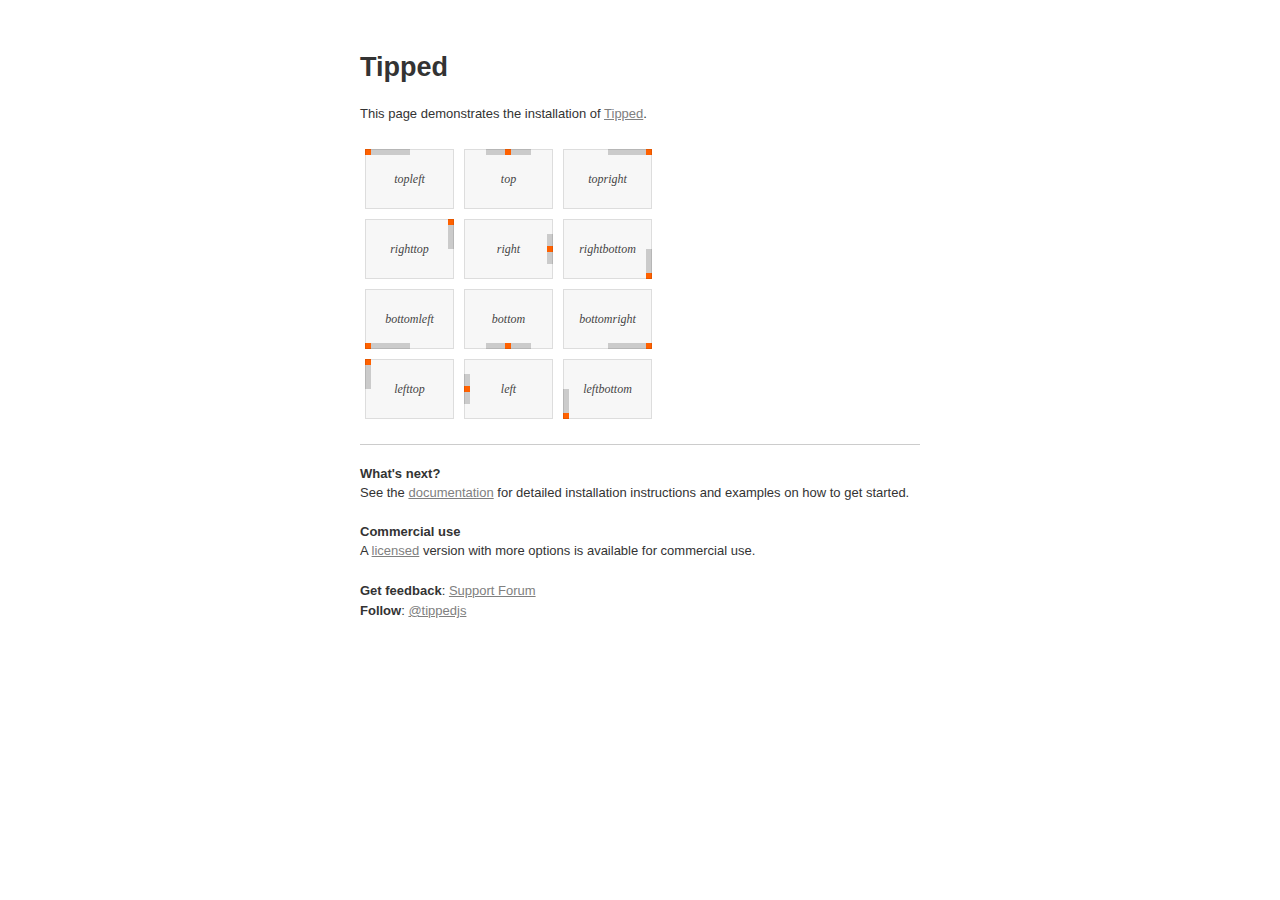
<file: Lib/tipped-4.5.7-light/example/index.html>
<!DOCTYPE html>
<html>
<head>
<title>Tipped</title>
<meta name="viewport" content="width=device-width, initial-scale=1"/>


<script type="text/javascript" src="http://code.jquery.com/jquery-3.1.1.min.js"></script>
<script type="text/javascript" src="../js/tipped/tipped.js"></script>
<link rel="stylesheet" type="text/css" href="../css/tipped/tipped.css" />


<script type='text/javascript'>
$(document).ready(function() {
  Tipped.create('.boxes .box');
});
</script>

<link rel="stylesheet" type="text/css" href="css/style.css" />
<meta name="robots" content="noindex,nofollow" />
</head>
<body>
	<div id='page'>

    <div id='examples'>

  		<h1>Tipped</h1>
  		<p>This page demonstrates the installation of <a href='http://www.tippedjs.com' target='_blank'>Tipped</a>.</p>



      <div class='boxes positions'>
        <div class='item'>
          <div class='box' title="topleft" data-tipped-options="position: 'topleft'">
            <span>topleft</span>
            <div class='position topleft'><i></i></div>
            <div class='overlay'></div>
          </div>
        </div>

        <div class='item'>
          <div class='box' title="top" data-tipped-options="position: 'top'">
            <span>top</span>
            <div class='position top'><i></i></div>
            <div class='overlay'></div>
          </div>
        </div>

        <div class='item rightmost'>
          <div class='box' title="topright" data-tipped-options="position: 'topright'">
            <span>topright</span>
            <div class='position topright'><i></i></div>
            <div class='overlay'></div>
          </div>
        </div>

        <div class='item'>
          <div class='box' title="righttop" data-tipped-options="position: 'righttop'">
            <span>righttop</span>
            <div class='position righttop'><i></i></div>
            <div class='overlay'></div>
          </div>
        </div>

        <div class='item'>
          <div class='box' title="right" data-tipped-options="position: 'right'">
            <span>right</span>
            <div class='position right'><i></i></div>
            <div class='overlay'></div>
          </div>
        </div>

        <div class='item rightmost'>
          <div class='box' title="rightbottom" data-tipped-options="position: 'rightbottom'">
            <span>rightbottom</span>
            <div class='position rightbottom'><i></i></div>
            <div class='overlay'></div>
          </div>
        </div>

        <div class='item'>
          <div class='box' title="bottomleft" data-tipped-options="position: 'bottomleft'">
            <span>bottomleft</span>
            <div class='position bottomleft'><i></i></div>
            <div class='overlay'></div>
          </div>
        </div>

        <div class='item'>
          <div class='box' title="bottom" data-tipped-options="position: 'bottom'">
            <span>bottom</span>
            <div class='position bottom'><i></i></div>
            <div class='overlay'></div>
          </div>
        </div>

        <div class='item rightmost'>
          <div class='box' title="bottomright" data-tipped-options="position: 'bottomright'">
            <span>bottomright</span>
            <div class='position bottomright'><i></i></div>
            <div class='overlay'></div>
          </div>
        </div>

        <div class='item'>
          <div class='box' title="lefttop" data-tipped-options="position: 'lefttop'">
            <span>lefttop</span>
            <div class='position lefttop'><i></i></div>
            <div class='overlay'></div>
          </div>
        </div>

        <div class='item'>
          <div class='box' title="left" data-tipped-options="position: 'left'">
            <span>left</span>
            <div class='position left'><i></i></div>
            <div class='overlay'></div>
          </div>
        </div>

        <div class='item rightmost'>
          <div class='box' title="leftbottom" data-tipped-options="position: 'leftbottom'">
            <span>leftbottom</span>
            <div class='position leftbottom'><i></i></div>
            <div class='overlay'></div>
          </div>
        </div>

      </div> <!-- /#examples -->

    </div>



		<h2>What's next?</h2>
		<p>See the <a href='http://www.tippedjs.com/documentation' target='_blank'>documentation</a> for detailed installation instructions and examples on how to get started.</p>

    <h2>Commercial use</h2>
    <p>A <a href='http://www.tippedjs.com/download' target='_blank'>licensed</a> version with more options is available for commercial use.</p>

		<p class='resources'>
			<strong>Get feedback</strong>: <a href='http://forum.nickstakenburg.com' target='_blank'>Support Forum</a><br/>
			<strong>Follow</strong>: <a href='http://twitter.com/tippedjs' target='_blank'>@tippedjs</a>
		</p>

	</div>
</body>
</html>
</file>
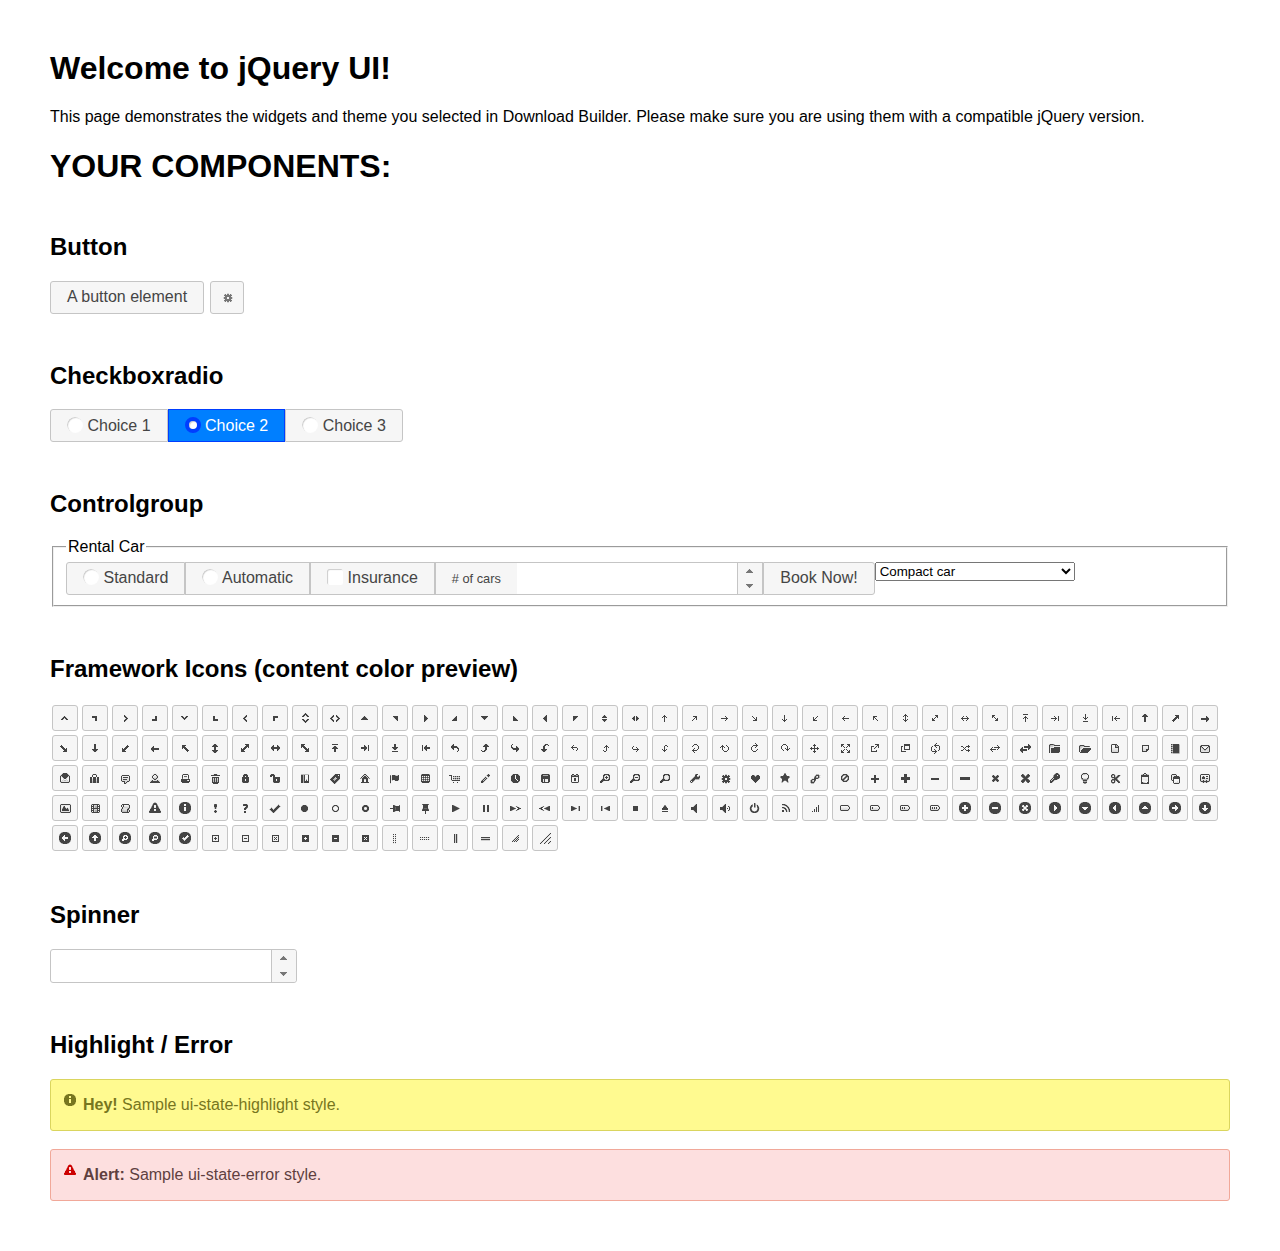
<file: PdfExtractor.Web/Scripts/jquery-ui-1.12.1.custom-only-spinner-and-resizable/index.html>
<!doctype html>
<html lang="us">
<head>
	<meta charset="utf-8">
	<title>jQuery UI Example Page</title>
	<link href="jquery-ui.css" rel="stylesheet">
	<style>
	body{
		font-family: "Trebuchet MS", sans-serif;
		margin: 50px;
	}
	.demoHeaders {
		margin-top: 2em;
	}
	#dialog-link {
		padding: .4em 1em .4em 20px;
		text-decoration: none;
		position: relative;
	}
	#dialog-link span.ui-icon {
		margin: 0 5px 0 0;
		position: absolute;
		left: .2em;
		top: 50%;
		margin-top: -8px;
	}
	#icons {
		margin: 0;
		padding: 0;
	}
	#icons li {
		margin: 2px;
		position: relative;
		padding: 4px 0;
		cursor: pointer;
		float: left;
		list-style: none;
	}
	#icons span.ui-icon {
		float: left;
		margin: 0 4px;
	}
	.fakewindowcontain .ui-widget-overlay {
		position: absolute;
	}
	select {
		width: 200px;
	}
	</style>
</head>
<body>

<h1>Welcome to jQuery UI!</h1>

<div class="ui-widget">
	<p>This page demonstrates the widgets and theme you selected in Download Builder. Please make sure you are using them with a compatible jQuery version.</p>
</div>

<h1>YOUR COMPONENTS:</h1>






<!-- Button -->
<h2 class="demoHeaders">Button</h2>
<button id="button">A button element</button>
<button id="button-icon">An icon-only button</button>



<!-- Checkboxradio -->
<h2 class="demoHeaders">Checkboxradio</h2>
<form style="margin-top: 1em;">
	<div id="radioset">
		<input type="radio" id="radio1" name="radio"><label for="radio1">Choice 1</label>
		<input type="radio" id="radio2" name="radio" checked="checked"><label for="radio2">Choice 2</label>
		<input type="radio" id="radio3" name="radio"><label for="radio3">Choice 3</label>
	</div>
</form>



<!-- Controlgroup -->
<h2 class="demoHeaders">Controlgroup</h2>
<fieldset>
	<legend>Rental Car</legend>
	<div id="controlgroup">
		<select id="car-type">
			<option>Compact car</option>
			<option>Midsize car</option>
			<option>Full size car</option>
			<option>SUV</option>
			<option>Luxury</option>
			<option>Truck</option>
			<option>Van</option>
		</select>
		<label for="transmission-standard">Standard</label>
		<input type="radio" name="transmission" id="transmission-standard">
		<label for="transmission-automatic">Automatic</label>
		<input type="radio" name="transmission" id="transmission-automatic">
		<label for="insurance">Insurance</label>
		<input type="checkbox" name="insurance" id="insurance">
		<label for="horizontal-spinner" class="ui-controlgroup-label"># of cars</label>
		<input id="horizontal-spinner" class="ui-spinner-input">
		<button>Book Now!</button>
	</div>
</fieldset>







<h2 class="demoHeaders">Framework Icons (content color preview)</h2>
<ul id="icons" class="ui-widget ui-helper-clearfix">
	<li class="ui-state-default ui-corner-all" title=".ui-icon-caret-1-n"><span class="ui-icon ui-icon-caret-1-n"></span></li>
	<li class="ui-state-default ui-corner-all" title=".ui-icon-caret-1-ne"><span class="ui-icon ui-icon-caret-1-ne"></span></li>
	<li class="ui-state-default ui-corner-all" title=".ui-icon-caret-1-e"><span class="ui-icon ui-icon-caret-1-e"></span></li>
	<li class="ui-state-default ui-corner-all" title=".ui-icon-caret-1-se"><span class="ui-icon ui-icon-caret-1-se"></span></li>
	<li class="ui-state-default ui-corner-all" title=".ui-icon-caret-1-s"><span class="ui-icon ui-icon-caret-1-s"></span></li>
	<li class="ui-state-default ui-corner-all" title=".ui-icon-caret-1-sw"><span class="ui-icon ui-icon-caret-1-sw"></span></li>
	<li class="ui-state-default ui-corner-all" title=".ui-icon-caret-1-w"><span class="ui-icon ui-icon-caret-1-w"></span></li>
	<li class="ui-state-default ui-corner-all" title=".ui-icon-caret-1-nw"><span class="ui-icon ui-icon-caret-1-nw"></span></li>
	<li class="ui-state-default ui-corner-all" title=".ui-icon-caret-2-n-s"><span class="ui-icon ui-icon-caret-2-n-s"></span></li>
	<li class="ui-state-default ui-corner-all" title=".ui-icon-caret-2-e-w"><span class="ui-icon ui-icon-caret-2-e-w"></span></li>
	<li class="ui-state-default ui-corner-all" title=".ui-icon-triangle-1-n"><span class="ui-icon ui-icon-triangle-1-n"></span></li>
	<li class="ui-state-default ui-corner-all" title=".ui-icon-triangle-1-ne"><span class="ui-icon ui-icon-triangle-1-ne"></span></li>
	<li class="ui-state-default ui-corner-all" title=".ui-icon-triangle-1-e"><span class="ui-icon ui-icon-triangle-1-e"></span></li>
	<li class="ui-state-default ui-corner-all" title=".ui-icon-triangle-1-se"><span class="ui-icon ui-icon-triangle-1-se"></span></li>
	<li class="ui-state-default ui-corner-all" title=".ui-icon-triangle-1-s"><span class="ui-icon ui-icon-triangle-1-s"></span></li>
	<li class="ui-state-default ui-corner-all" title=".ui-icon-triangle-1-sw"><span class="ui-icon ui-icon-triangle-1-sw"></span></li>
	<li class="ui-state-default ui-corner-all" title=".ui-icon-triangle-1-w"><span class="ui-icon ui-icon-triangle-1-w"></span></li>
	<li class="ui-state-default ui-corner-all" title=".ui-icon-triangle-1-nw"><span class="ui-icon ui-icon-triangle-1-nw"></span></li>
	<li class="ui-state-default ui-corner-all" title=".ui-icon-triangle-2-n-s"><span class="ui-icon ui-icon-triangle-2-n-s"></span></li>
	<li class="ui-state-default ui-corner-all" title=".ui-icon-triangle-2-e-w"><span class="ui-icon ui-icon-triangle-2-e-w"></span></li>
	<li class="ui-state-default ui-corner-all" title=".ui-icon-arrow-1-n"><span class="ui-icon ui-icon-arrow-1-n"></span></li>
	<li class="ui-state-default ui-corner-all" title=".ui-icon-arrow-1-ne"><span class="ui-icon ui-icon-arrow-1-ne"></span></li>
	<li class="ui-state-default ui-corner-all" title=".ui-icon-arrow-1-e"><span class="ui-icon ui-icon-arrow-1-e"></span></li>
	<li class="ui-state-default ui-corner-all" title=".ui-icon-arrow-1-se"><span class="ui-icon ui-icon-arrow-1-se"></span></li>
	<li class="ui-state-default ui-corner-all" title=".ui-icon-arrow-1-s"><span class="ui-icon ui-icon-arrow-1-s"></span></li>
	<li class="ui-state-default ui-corner-all" title=".ui-icon-arrow-1-sw"><span class="ui-icon ui-icon-arrow-1-sw"></span></li>
	<li class="ui-state-default ui-corner-all" title=".ui-icon-arrow-1-w"><span class="ui-icon ui-icon-arrow-1-w"></span></li>
	<li class="ui-state-default ui-corner-all" title=".ui-icon-arrow-1-nw"><span class="ui-icon ui-icon-arrow-1-nw"></span></li>
	<li class="ui-state-default ui-corner-all" title=".ui-icon-arrow-2-n-s"><span class="ui-icon ui-icon-arrow-2-n-s"></span></li>
	<li class="ui-state-default ui-corner-all" title=".ui-icon-arrow-2-ne-sw"><span class="ui-icon ui-icon-arrow-2-ne-sw"></span></li>
	<li class="ui-state-default ui-corner-all" title=".ui-icon-arrow-2-e-w"><span class="ui-icon ui-icon-arrow-2-e-w"></span></li>
	<li class="ui-state-default ui-corner-all" title=".ui-icon-arrow-2-se-nw"><span class="ui-icon ui-icon-arrow-2-se-nw"></span></li>
	<li class="ui-state-default ui-corner-all" title=".ui-icon-arrowstop-1-n"><span class="ui-icon ui-icon-arrowstop-1-n"></span></li>
	<li class="ui-state-default ui-corner-all" title=".ui-icon-arrowstop-1-e"><span class="ui-icon ui-icon-arrowstop-1-e"></span></li>
	<li class="ui-state-default ui-corner-all" title=".ui-icon-arrowstop-1-s"><span class="ui-icon ui-icon-arrowstop-1-s"></span></li>
	<li class="ui-state-default ui-corner-all" title=".ui-icon-arrowstop-1-w"><span class="ui-icon ui-icon-arrowstop-1-w"></span></li>
	<li class="ui-state-default ui-corner-all" title=".ui-icon-arrowthick-1-n"><span class="ui-icon ui-icon-arrowthick-1-n"></span></li>
	<li class="ui-state-default ui-corner-all" title=".ui-icon-arrowthick-1-ne"><span class="ui-icon ui-icon-arrowthick-1-ne"></span></li>
	<li class="ui-state-default ui-corner-all" title=".ui-icon-arrowthick-1-e"><span class="ui-icon ui-icon-arrowthick-1-e"></span></li>
	<li class="ui-state-default ui-corner-all" title=".ui-icon-arrowthick-1-se"><span class="ui-icon ui-icon-arrowthick-1-se"></span></li>
	<li class="ui-state-default ui-corner-all" title=".ui-icon-arrowthick-1-s"><span class="ui-icon ui-icon-arrowthick-1-s"></span></li>
	<li class="ui-state-default ui-corner-all" title=".ui-icon-arrowthick-1-sw"><span class="ui-icon ui-icon-arrowthick-1-sw"></span></li>
	<li class="ui-state-default ui-corner-all" title=".ui-icon-arrowthick-1-w"><span class="ui-icon ui-icon-arrowthick-1-w"></span></li>
	<li class="ui-state-default ui-corner-all" title=".ui-icon-arrowthick-1-nw"><span class="ui-icon ui-icon-arrowthick-1-nw"></span></li>
	<li class="ui-state-default ui-corner-all" title=".ui-icon-arrowthick-2-n-s"><span class="ui-icon ui-icon-arrowthick-2-n-s"></span></li>
	<li class="ui-state-default ui-corner-all" title=".ui-icon-arrowthick-2-ne-sw"><span class="ui-icon ui-icon-arrowthick-2-ne-sw"></span></li>
	<li class="ui-state-default ui-corner-all" title=".ui-icon-arrowthick-2-e-w"><span class="ui-icon ui-icon-arrowthick-2-e-w"></span></li>
	<li class="ui-state-default ui-corner-all" title=".ui-icon-arrowthick-2-se-nw"><span class="ui-icon ui-icon-arrowthick-2-se-nw"></span></li>
	<li class="ui-state-default ui-corner-all" title=".ui-icon-arrowthickstop-1-n"><span class="ui-icon ui-icon-arrowthickstop-1-n"></span></li>
	<li class="ui-state-default ui-corner-all" title=".ui-icon-arrowthickstop-1-e"><span class="ui-icon ui-icon-arrowthickstop-1-e"></span></li>
	<li class="ui-state-default ui-corner-all" title=".ui-icon-arrowthickstop-1-s"><span class="ui-icon ui-icon-arrowthickstop-1-s"></span></li>
	<li class="ui-state-default ui-corner-all" title=".ui-icon-arrowthickstop-1-w"><span class="ui-icon ui-icon-arrowthickstop-1-w"></span></li>
	<li class="ui-state-default ui-corner-all" title=".ui-icon-arrowreturnthick-1-w"><span class="ui-icon ui-icon-arrowreturnthick-1-w"></span></li>
	<li class="ui-state-default ui-corner-all" title=".ui-icon-arrowreturnthick-1-n"><span class="ui-icon ui-icon-arrowreturnthick-1-n"></span></li>
	<li class="ui-state-default ui-corner-all" title=".ui-icon-arrowreturnthick-1-e"><span class="ui-icon ui-icon-arrowreturnthick-1-e"></span></li>
	<li class="ui-state-default ui-corner-all" title=".ui-icon-arrowreturnthick-1-s"><span class="ui-icon ui-icon-arrowreturnthick-1-s"></span></li>
	<li class="ui-state-default ui-corner-all" title=".ui-icon-arrowreturn-1-w"><span class="ui-icon ui-icon-arrowreturn-1-w"></span></li>
	<li class="ui-state-default ui-corner-all" title=".ui-icon-arrowreturn-1-n"><span class="ui-icon ui-icon-arrowreturn-1-n"></span></li>
	<li class="ui-state-default ui-corner-all" title=".ui-icon-arrowreturn-1-e"><span class="ui-icon ui-icon-arrowreturn-1-e"></span></li>
	<li class="ui-state-default ui-corner-all" title=".ui-icon-arrowreturn-1-s"><span class="ui-icon ui-icon-arrowreturn-1-s"></span></li>
	<li class="ui-state-default ui-corner-all" title=".ui-icon-arrowrefresh-1-w"><span class="ui-icon ui-icon-arrowrefresh-1-w"></span></li>
	<li class="ui-state-default ui-corner-all" title=".ui-icon-arrowrefresh-1-n"><span class="ui-icon ui-icon-arrowrefresh-1-n"></span></li>
	<li class="ui-state-default ui-corner-all" title=".ui-icon-arrowrefresh-1-e"><span class="ui-icon ui-icon-arrowrefresh-1-e"></span></li>
	<li class="ui-state-default ui-corner-all" title=".ui-icon-arrowrefresh-1-s"><span class="ui-icon ui-icon-arrowrefresh-1-s"></span></li>
	<li class="ui-state-default ui-corner-all" title=".ui-icon-arrow-4"><span class="ui-icon ui-icon-arrow-4"></span></li>
	<li class="ui-state-default ui-corner-all" title=".ui-icon-arrow-4-diag"><span class="ui-icon ui-icon-arrow-4-diag"></span></li>
	<li class="ui-state-default ui-corner-all" title=".ui-icon-extlink"><span class="ui-icon ui-icon-extlink"></span></li>
	<li class="ui-state-default ui-corner-all" title=".ui-icon-newwin"><span class="ui-icon ui-icon-newwin"></span></li>
	<li class="ui-state-default ui-corner-all" title=".ui-icon-refresh"><span class="ui-icon ui-icon-refresh"></span></li>
	<li class="ui-state-default ui-corner-all" title=".ui-icon-shuffle"><span class="ui-icon ui-icon-shuffle"></span></li>
	<li class="ui-state-default ui-corner-all" title=".ui-icon-transfer-e-w"><span class="ui-icon ui-icon-transfer-e-w"></span></li>
	<li class="ui-state-default ui-corner-all" title=".ui-icon-transferthick-e-w"><span class="ui-icon ui-icon-transferthick-e-w"></span></li>
	<li class="ui-state-default ui-corner-all" title=".ui-icon-folder-collapsed"><span class="ui-icon ui-icon-folder-collapsed"></span></li>
	<li class="ui-state-default ui-corner-all" title=".ui-icon-folder-open"><span class="ui-icon ui-icon-folder-open"></span></li>
	<li class="ui-state-default ui-corner-all" title=".ui-icon-document"><span class="ui-icon ui-icon-document"></span></li>
	<li class="ui-state-default ui-corner-all" title=".ui-icon-document-b"><span class="ui-icon ui-icon-document-b"></span></li>
	<li class="ui-state-default ui-corner-all" title=".ui-icon-note"><span class="ui-icon ui-icon-note"></span></li>
	<li class="ui-state-default ui-corner-all" title=".ui-icon-mail-closed"><span class="ui-icon ui-icon-mail-closed"></span></li>
	<li class="ui-state-default ui-corner-all" title=".ui-icon-mail-open"><span class="ui-icon ui-icon-mail-open"></span></li>
	<li class="ui-state-default ui-corner-all" title=".ui-icon-suitcase"><span class="ui-icon ui-icon-suitcase"></span></li>
	<li class="ui-state-default ui-corner-all" title=".ui-icon-comment"><span class="ui-icon ui-icon-comment"></span></li>
	<li class="ui-state-default ui-corner-all" title=".ui-icon-person"><span class="ui-icon ui-icon-person"></span></li>
	<li class="ui-state-default ui-corner-all" title=".ui-icon-print"><span class="ui-icon ui-icon-print"></span></li>
	<li class="ui-state-default ui-corner-all" title=".ui-icon-trash"><span class="ui-icon ui-icon-trash"></span></li>
	<li class="ui-state-default ui-corner-all" title=".ui-icon-locked"><span class="ui-icon ui-icon-locked"></span></li>
	<li class="ui-state-default ui-corner-all" title=".ui-icon-unlocked"><span class="ui-icon ui-icon-unlocked"></span></li>
	<li class="ui-state-default ui-corner-all" title=".ui-icon-bookmark"><span class="ui-icon ui-icon-bookmark"></span></li>
	<li class="ui-state-default ui-corner-all" title=".ui-icon-tag"><span class="ui-icon ui-icon-tag"></span></li>
	<li class="ui-state-default ui-corner-all" title=".ui-icon-home"><span class="ui-icon ui-icon-home"></span></li>
	<li class="ui-state-default ui-corner-all" title=".ui-icon-flag"><span class="ui-icon ui-icon-flag"></span></li>
	<li class="ui-state-default ui-corner-all" title=".ui-icon-calculator"><span class="ui-icon ui-icon-calculator"></span></li>
	<li class="ui-state-default ui-corner-all" title=".ui-icon-cart"><span class="ui-icon ui-icon-cart"></span></li>
	<li class="ui-state-default ui-corner-all" title=".ui-icon-pencil"><span class="ui-icon ui-icon-pencil"></span></li>
	<li class="ui-state-default ui-corner-all" title=".ui-icon-clock"><span class="ui-icon ui-icon-clock"></span></li>
	<li class="ui-state-default ui-corner-all" title=".ui-icon-disk"><span class="ui-icon ui-icon-disk"></span></li>
	<li class="ui-state-default ui-corner-all" title=".ui-icon-calendar"><span class="ui-icon ui-icon-calendar"></span></li>
	<li class="ui-state-default ui-corner-all" title=".ui-icon-zoomin"><span class="ui-icon ui-icon-zoomin"></span></li>
	<li class="ui-state-default ui-corner-all" title=".ui-icon-zoomout"><span class="ui-icon ui-icon-zoomout"></span></li>
	<li class="ui-state-default ui-corner-all" title=".ui-icon-search"><span class="ui-icon ui-icon-search"></span></li>
	<li class="ui-state-default ui-corner-all" title=".ui-icon-wrench"><span class="ui-icon ui-icon-wrench"></span></li>
	<li class="ui-state-default ui-corner-all" title=".ui-icon-gear"><span class="ui-icon ui-icon-gear"></span></li>
	<li class="ui-state-default ui-corner-all" title=".ui-icon-heart"><span class="ui-icon ui-icon-heart"></span></li>
	<li class="ui-state-default ui-corner-all" title=".ui-icon-star"><span class="ui-icon ui-icon-star"></span></li>
	<li class="ui-state-default ui-corner-all" title=".ui-icon-link"><span class="ui-icon ui-icon-link"></span></li>
	<li class="ui-state-default ui-corner-all" title=".ui-icon-cancel"><span class="ui-icon ui-icon-cancel"></span></li>
	<li class="ui-state-default ui-corner-all" title=".ui-icon-plus"><span class="ui-icon ui-icon-plus"></span></li>
	<li class="ui-state-default ui-corner-all" title=".ui-icon-plusthick"><span class="ui-icon ui-icon-plusthick"></span></li>
	<li class="ui-state-default ui-corner-all" title=".ui-icon-minus"><span class="ui-icon ui-icon-minus"></span></li>
	<li class="ui-state-default ui-corner-all" title=".ui-icon-minusthick"><span class="ui-icon ui-icon-minusthick"></span></li>
	<li class="ui-state-default ui-corner-all" title=".ui-icon-close"><span class="ui-icon ui-icon-close"></span></li>
	<li class="ui-state-default ui-corner-all" title=".ui-icon-closethick"><span class="ui-icon ui-icon-closethick"></span></li>
	<li class="ui-state-default ui-corner-all" title=".ui-icon-key"><span class="ui-icon ui-icon-key"></span></li>
	<li class="ui-state-default ui-corner-all" title=".ui-icon-lightbulb"><span class="ui-icon ui-icon-lightbulb"></span></li>
	<li class="ui-state-default ui-corner-all" title=".ui-icon-scissors"><span class="ui-icon ui-icon-scissors"></span></li>
	<li class="ui-state-default ui-corner-all" title=".ui-icon-clipboard"><span class="ui-icon ui-icon-clipboard"></span></li>
	<li class="ui-state-default ui-corner-all" title=".ui-icon-copy"><span class="ui-icon ui-icon-copy"></span></li>
	<li class="ui-state-default ui-corner-all" title=".ui-icon-contact"><span class="ui-icon ui-icon-contact"></span></li>
	<li class="ui-state-default ui-corner-all" title=".ui-icon-image"><span class="ui-icon ui-icon-image"></span></li>
	<li class="ui-state-default ui-corner-all" title=".ui-icon-video"><span class="ui-icon ui-icon-video"></span></li>
	<li class="ui-state-default ui-corner-all" title=".ui-icon-script"><span class="ui-icon ui-icon-script"></span></li>
	<li class="ui-state-default ui-corner-all" title=".ui-icon-alert"><span class="ui-icon ui-icon-alert"></span></li>
	<li class="ui-state-default ui-corner-all" title=".ui-icon-info"><span class="ui-icon ui-icon-info"></span></li>
	<li class="ui-state-default ui-corner-all" title=".ui-icon-notice"><span class="ui-icon ui-icon-notice"></span></li>
	<li class="ui-state-default ui-corner-all" title=".ui-icon-help"><span class="ui-icon ui-icon-help"></span></li>
	<li class="ui-state-default ui-corner-all" title=".ui-icon-check"><span class="ui-icon ui-icon-check"></span></li>
	<li class="ui-state-default ui-corner-all" title=".ui-icon-bullet"><span class="ui-icon ui-icon-bullet"></span></li>
	<li class="ui-state-default ui-corner-all" title=".ui-icon-radio-off"><span class="ui-icon ui-icon-radio-off"></span></li>
	<li class="ui-state-default ui-corner-all" title=".ui-icon-radio-on"><span class="ui-icon ui-icon-radio-on"></span></li>
	<li class="ui-state-default ui-corner-all" title=".ui-icon-pin-w"><span class="ui-icon ui-icon-pin-w"></span></li>
	<li class="ui-state-default ui-corner-all" title=".ui-icon-pin-s"><span class="ui-icon ui-icon-pin-s"></span></li>
	<li class="ui-state-default ui-corner-all" title=".ui-icon-play"><span class="ui-icon ui-icon-play"></span></li>
	<li class="ui-state-default ui-corner-all" title=".ui-icon-pause"><span class="ui-icon ui-icon-pause"></span></li>
	<li class="ui-state-default ui-corner-all" title=".ui-icon-seek-next"><span class="ui-icon ui-icon-seek-next"></span></li>
	<li class="ui-state-default ui-corner-all" title=".ui-icon-seek-prev"><span class="ui-icon ui-icon-seek-prev"></span></li>
	<li class="ui-state-default ui-corner-all" title=".ui-icon-seek-end"><span class="ui-icon ui-icon-seek-end"></span></li>
	<li class="ui-state-default ui-corner-all" title=".ui-icon-seek-first"><span class="ui-icon ui-icon-seek-first"></span></li>
	<li class="ui-state-default ui-corner-all" title=".ui-icon-stop"><span class="ui-icon ui-icon-stop"></span></li>
	<li class="ui-state-default ui-corner-all" title=".ui-icon-eject"><span class="ui-icon ui-icon-eject"></span></li>
	<li class="ui-state-default ui-corner-all" title=".ui-icon-volume-off"><span class="ui-icon ui-icon-volume-off"></span></li>
	<li class="ui-state-default ui-corner-all" title=".ui-icon-volume-on"><span class="ui-icon ui-icon-volume-on"></span></li>
	<li class="ui-state-default ui-corner-all" title=".ui-icon-power"><span class="ui-icon ui-icon-power"></span></li>
	<li class="ui-state-default ui-corner-all" title=".ui-icon-signal-diag"><span class="ui-icon ui-icon-signal-diag"></span></li>
	<li class="ui-state-default ui-corner-all" title=".ui-icon-signal"><span class="ui-icon ui-icon-signal"></span></li>
	<li class="ui-state-default ui-corner-all" title=".ui-icon-battery-0"><span class="ui-icon ui-icon-battery-0"></span></li>
	<li class="ui-state-default ui-corner-all" title=".ui-icon-battery-1"><span class="ui-icon ui-icon-battery-1"></span></li>
	<li class="ui-state-default ui-corner-all" title=".ui-icon-battery-2"><span class="ui-icon ui-icon-battery-2"></span></li>
	<li class="ui-state-default ui-corner-all" title=".ui-icon-battery-3"><span class="ui-icon ui-icon-battery-3"></span></li>
	<li class="ui-state-default ui-corner-all" title=".ui-icon-circle-plus"><span class="ui-icon ui-icon-circle-plus"></span></li>
	<li class="ui-state-default ui-corner-all" title=".ui-icon-circle-minus"><span class="ui-icon ui-icon-circle-minus"></span></li>
	<li class="ui-state-default ui-corner-all" title=".ui-icon-circle-close"><span class="ui-icon ui-icon-circle-close"></span></li>
	<li class="ui-state-default ui-corner-all" title=".ui-icon-circle-triangle-e"><span class="ui-icon ui-icon-circle-triangle-e"></span></li>
	<li class="ui-state-default ui-corner-all" title=".ui-icon-circle-triangle-s"><span class="ui-icon ui-icon-circle-triangle-s"></span></li>
	<li class="ui-state-default ui-corner-all" title=".ui-icon-circle-triangle-w"><span class="ui-icon ui-icon-circle-triangle-w"></span></li>
	<li class="ui-state-default ui-corner-all" title=".ui-icon-circle-triangle-n"><span class="ui-icon ui-icon-circle-triangle-n"></span></li>
	<li class="ui-state-default ui-corner-all" title=".ui-icon-circle-arrow-e"><span class="ui-icon ui-icon-circle-arrow-e"></span></li>
	<li class="ui-state-default ui-corner-all" title=".ui-icon-circle-arrow-s"><span class="ui-icon ui-icon-circle-arrow-s"></span></li>
	<li class="ui-state-default ui-corner-all" title=".ui-icon-circle-arrow-w"><span class="ui-icon ui-icon-circle-arrow-w"></span></li>
	<li class="ui-state-default ui-corner-all" title=".ui-icon-circle-arrow-n"><span class="ui-icon ui-icon-circle-arrow-n"></span></li>
	<li class="ui-state-default ui-corner-all" title=".ui-icon-circle-zoomin"><span class="ui-icon ui-icon-circle-zoomin"></span></li>
	<li class="ui-state-default ui-corner-all" title=".ui-icon-circle-zoomout"><span class="ui-icon ui-icon-circle-zoomout"></span></li>
	<li class="ui-state-default ui-corner-all" title=".ui-icon-circle-check"><span class="ui-icon ui-icon-circle-check"></span></li>
	<li class="ui-state-default ui-corner-all" title=".ui-icon-circlesmall-plus"><span class="ui-icon ui-icon-circlesmall-plus"></span></li>
	<li class="ui-state-default ui-corner-all" title=".ui-icon-circlesmall-minus"><span class="ui-icon ui-icon-circlesmall-minus"></span></li>
	<li class="ui-state-default ui-corner-all" title=".ui-icon-circlesmall-close"><span class="ui-icon ui-icon-circlesmall-close"></span></li>
	<li class="ui-state-default ui-corner-all" title=".ui-icon-squaresmall-plus"><span class="ui-icon ui-icon-squaresmall-plus"></span></li>
	<li class="ui-state-default ui-corner-all" title=".ui-icon-squaresmall-minus"><span class="ui-icon ui-icon-squaresmall-minus"></span></li>
	<li class="ui-state-default ui-corner-all" title=".ui-icon-squaresmall-close"><span class="ui-icon ui-icon-squaresmall-close"></span></li>
	<li class="ui-state-default ui-corner-all" title=".ui-icon-grip-dotted-vertical"><span class="ui-icon ui-icon-grip-dotted-vertical"></span></li>
	<li class="ui-state-default ui-corner-all" title=".ui-icon-grip-dotted-horizontal"><span class="ui-icon ui-icon-grip-dotted-horizontal"></span></li>
	<li class="ui-state-default ui-corner-all" title=".ui-icon-grip-solid-vertical"><span class="ui-icon ui-icon-grip-solid-vertical"></span></li>
	<li class="ui-state-default ui-corner-all" title=".ui-icon-grip-solid-horizontal"><span class="ui-icon ui-icon-grip-solid-horizontal"></span></li>
	<li class="ui-state-default ui-corner-all" title=".ui-icon-gripsmall-diagonal-se"><span class="ui-icon ui-icon-gripsmall-diagonal-se"></span></li>
	<li class="ui-state-default ui-corner-all" title=".ui-icon-grip-diagonal-se"><span class="ui-icon ui-icon-grip-diagonal-se"></span></li>
</ul>










<!-- Spinner -->
<h2 class="demoHeaders">Spinner</h2>
<input id="spinner">






<!-- Highlight / Error -->
<h2 class="demoHeaders">Highlight / Error</h2>
<div class="ui-widget">
	<div class="ui-state-highlight ui-corner-all" style="margin-top: 20px; padding: 0 .7em;">
		<p><span class="ui-icon ui-icon-info" style="float: left; margin-right: .3em;"></span>
		<strong>Hey!</strong> Sample ui-state-highlight style.</p>
	</div>
</div>
<br>
<div class="ui-widget">
	<div class="ui-state-error ui-corner-all" style="padding: 0 .7em;">
		<p><span class="ui-icon ui-icon-alert" style="float: left; margin-right: .3em;"></span>
		<strong>Alert:</strong> Sample ui-state-error style.</p>
	</div>
</div>

<script src="external/jquery/jquery.js"></script>
<script src="jquery-ui.js"></script>
<script>





$( "#button" ).button();
$( "#button-icon" ).button({
	icon: "ui-icon-gear",
	showLabel: false
});



$( "#radioset" ).buttonset();



$( "#controlgroup" ).controlgroup();













$( "#spinner" ).spinner();








// Hover states on the static widgets
$( "#dialog-link, #icons li" ).hover(
	function() {
		$( this ).addClass( "ui-state-hover" );
	},
	function() {
		$( this ).removeClass( "ui-state-hover" );
	}
);
</script>
</body>
</html>
</file>
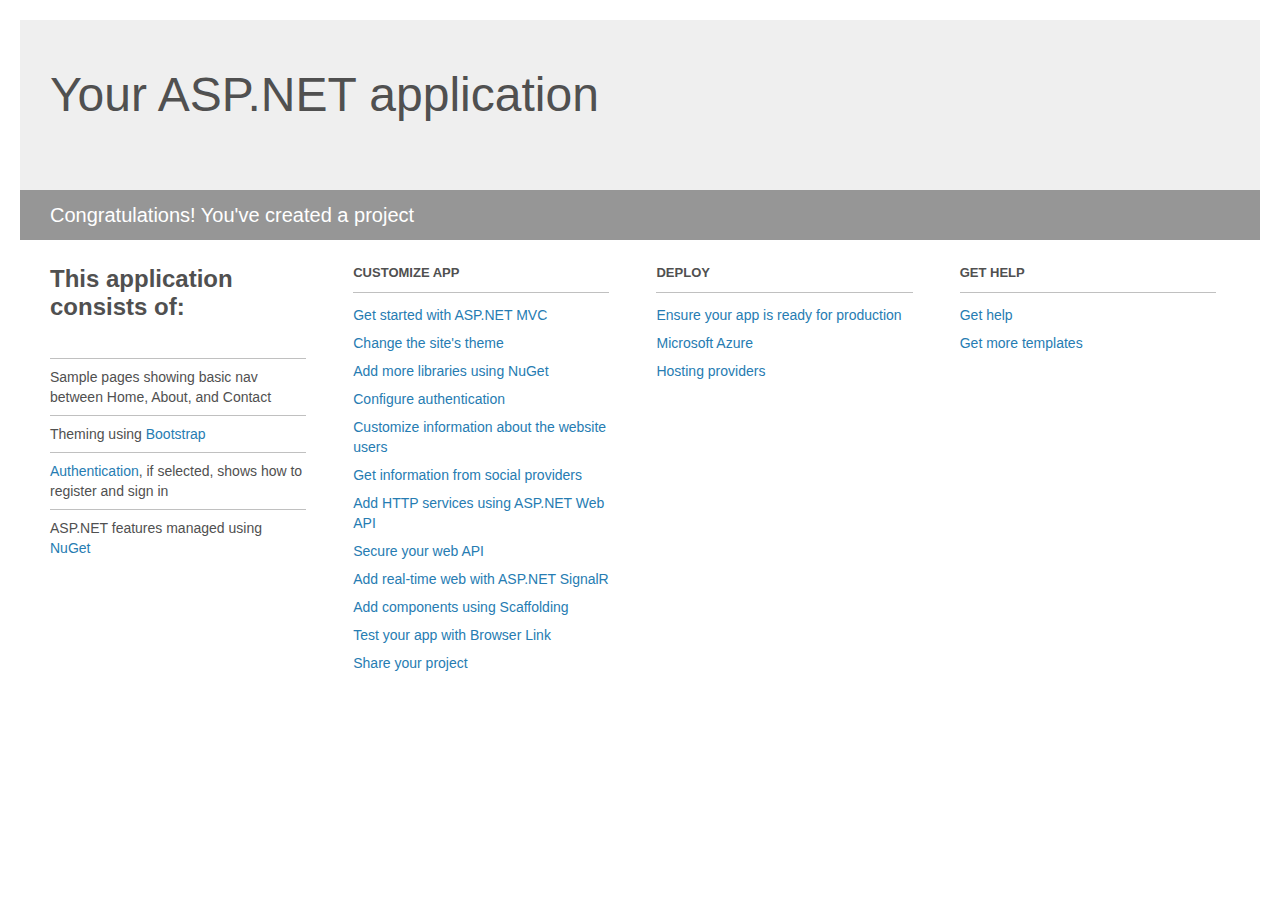
<file: PdfExtractor.Web/Project_Readme.html>
﻿<!DOCTYPE html>
<html lang="en">
<head>
    <meta charset="utf-8" />
    <title>Your ASP.NET application</title>
    <style>
        body {
            background: #fff;
            color: #505050;
            font: 14px 'Segoe UI', tahoma, arial, helvetica, sans-serif;
            margin: 20px;
            padding: 0;
        }

        #header {
            background: #efefef;
            padding: 0;
        }

        h1 {
            font-size: 48px;
            font-weight: normal;
            margin: 0;
            padding: 0 30px;
            line-height: 150px;
        }

        p {
            font-size: 20px;
            color: #fff;
            background: #969696;
            padding: 0 30px;
            line-height: 50px;
        }

        #main {
            padding: 5px 30px;
        }

        .section {
            width: 21.7%;
            float: left;
            margin: 0 0 0 4%;
        }

            .section h2 {
                font-size: 13px;
                text-transform: uppercase;
                margin: 0;
                border-bottom: 1px solid silver;
                padding-bottom: 12px;
                margin-bottom: 8px;
            }

            .section.first {
                margin-left: 0;
            }

                .section.first h2 {
                    font-size: 24px;
                    text-transform: none;
                    margin-bottom: 25px;
                    border: none;
                }

                .section.first li {
                    border-top: 1px solid silver;
                    padding: 8px 0;
                }

            .section.last {
                margin-right: 0;
            }

        ul {
            list-style: none;
            padding: 0;
            margin: 0;
            line-height: 20px;
        }

        li {
            padding: 4px 0;
        }

        a {
            color: #267cb2;
            text-decoration: none;
        }

            a:hover {
                text-decoration: underline;
            }
    </style>
</head>
<body>

    <div id="header">
        <h1>Your ASP.NET application</h1>
        <p>Congratulations! You've created a project</p>
    </div>

    <div id="main">
        <div class="section first">
            <h2>This application consists of:</h2>
            <ul>
                <li>Sample pages showing basic nav between Home, About, and Contact</li>
                <li>Theming using <a href="http://go.microsoft.com/fwlink/?LinkID=615519">Bootstrap</a></li>
                <li><a href="http://go.microsoft.com/fwlink/?LinkID=615520">Authentication</a>, if selected, shows how to register and sign in</li>
                <li>ASP.NET features managed using <a href="http://go.microsoft.com/fwlink/?LinkID=320756">NuGet</a></li>
            </ul>
        </div>

        <div class="section">
            <h2>Customize app</h2>
            <ul>
                <li><a href="http://go.microsoft.com/fwlink/?LinkID=615541">Get started with ASP.NET MVC</a></li>
                <li><a href="http://go.microsoft.com/fwlink/?LinkID=615523">Change the site's theme</a></li>
                <li><a href="http://go.microsoft.com/fwlink/?LinkID=615524">Add more libraries using NuGet</a></li>
                <li><a href="http://go.microsoft.com/fwlink/?LinkID=615542">Configure authentication</a></li>
                <li><a href="http://go.microsoft.com/fwlink/?LinkID=615526">Customize information about the website users</a></li>
                <li><a href="http://go.microsoft.com/fwlink/?LinkID=615527">Get information from social providers</a></li>
                <li><a href="http://go.microsoft.com/fwlink/?LinkID=615528">Add HTTP services using ASP.NET Web API</a></li>
                <li><a href="http://go.microsoft.com/fwlink/?LinkID=615529">Secure your web API</a></li>
                <li><a href="http://go.microsoft.com/fwlink/?LinkID=615530">Add real-time web with ASP.NET SignalR</a></li>
                <li><a href="http://go.microsoft.com/fwlink/?LinkID=615531">Add components using Scaffolding</a></li>
                <li><a href="http://go.microsoft.com/fwlink/?LinkID=615532">Test your app with Browser Link</a></li>
                <li><a href="http://go.microsoft.com/fwlink/?LinkID=615533">Share your project</a></li>
            </ul>
        </div>

        <div class="section">
            <h2>Deploy</h2>
            <ul>
                <li><a href="http://go.microsoft.com/fwlink/?LinkID=615534">Ensure your app is ready for production</a></li>
                <li><a href="http://go.microsoft.com/fwlink/?LinkID=615535">Microsoft Azure</a></li>
                <li><a href="http://go.microsoft.com/fwlink/?LinkID=615536">Hosting providers</a></li>
            </ul>
        </div>

        <div class="section last">
            <h2>Get help</h2>
            <ul>
                <li><a href="http://go.microsoft.com/fwlink/?LinkID=615537">Get help</a></li>
                <li><a href="http://go.microsoft.com/fwlink/?LinkID=615538">Get more templates</a></li>
            </ul>
        </div>
    </div>

</body>
</html>
</file>
<file: Lib/tipped-4.5.7-light/css/tipped/tipped.css>
/*
 * Tipped - A Complete Javascript Tooltip Solution - v4.5.7
 * (c) 2012-2016 Nick Stakenburg
 *
 * http://www.tippedjs.com
 *
 * License: http://www.tippedjs.com/license
 */

.tpd-tooltip {
  position: absolute;
}

/* Fix for CSS frameworks that don't keep the use of box-sizing: border-box
   within their own namespace */
.tpd-tooltip,
.tpd-tooltip [class^="tpd-"] {
  -webkit-box-sizing: content-box;
  -moz-box-sizing: content-box;
  box-sizing: content-box;
}

/* Content */
.tpd-content-wrapper {
  position: absolute;
  top: 0;
  left: 0;
  float: left;
  width: 100%;
  height: 100%;
  overflow: hidden;
}
.tpd-content-spacer,
.tpd-content-relative,
.tpd-content-relative-padder {
  float: left;
  position: relative;
}
.tpd-content-relative {
  width: 100%;
}

.tpd-content {
  float: left;
  clear: both;
  position: relative;
  padding: 10px;
  font-size: 11px;
  line-height: 16px;
  color: #fff;
}
.tpd-has-inner-close .tpd-content-relative .tpd-content { padding-right: 0 !important; }
.tpd-tooltip .tpd-content-no-padding { padding: 0 !important; }

.tpd-title-wrapper {
  float: left;
  position: relative;
  overflow: hidden;
}
.tpd-title-spacer {
  float: left;
}
.tpd-title-relative,
.tpd-title-relative-padder {
  float: left;
  position: relative;
}
.tpd-title-relative { width: 100%; }
.tpd-title {
  float: left;
  position: relative;
  font-size: 11px;
  line-height: 16px;
  padding: 10px;
  font-weight: bold;
  text-transform: uppercase;
  color: #fff;
}
.tpd-has-title-close .tpd-title { padding-right: 0 !important; }
.tpd-close {
  position: absolute;
  top: 0;
  right: 0;
  width: 28px;
  height: 28px;
  cursor: pointer;
  overflow: hidden;
  color: #fff;
}
.tpd-close-icon {
  float: left;
  font-family: Arial, Baskerville, monospace;
  font-weight: normal;
  font-style: normal;
  text-decoration: none;
  width: 28px;
  height: 28px;
  font-size: 28px;
  line-height: 28px;
  text-align: center;
}


/* Skin */
.tpd-skin {
  position: absolute;
  top: 0;
  left: 0;
}

.tpd-frames {
  position: absolute;
  top: 0;
  left: 0;
}
.tpd-frames .tpd-frame {
  float: left;
  width: 100%;
  height: 100%;
  clear: both;
  display: none;
}

.tpd-visible-frame-top .tpd-frame-top { display: block; }
.tpd-visible-frame-bottom .tpd-frame-bottom { display: block; }
.tpd-visible-frame-left .tpd-frame-left { display: block; }
.tpd-visible-frame-right .tpd-frame-right { display: block; }

.tpd-backgrounds {
  position: absolute;
  top: 0;
  left: 0;
  width: 100%;
  height: 100%;
  -webkit-transform-origin: 0% 0%;
  transform-origin: 0% 0%;
}
.tpd-background-shadow {
  position: absolute;
  top: 0;
  left: 0;
  width: 100%;
  height: 100%;
  background-color: transparent;
  pointer-events: none;
}
.tpd-no-shadow .tpd-skin .tpd-background-shadow { box-shadow: none !important; }

.tpd-background-box {
  position: absolute;
  top: 0;
  left: 0;
  height: 100%;
  width: 100%;
  overflow: hidden;
}
/* only the top background box should be shown when not using a stem */
.tpd-no-stem .tpd-background-box,
.tpd-no-stem .tpd-shift-stem { display: none; }
.tpd-no-stem .tpd-background-box-top { display: block; }

.tpd-background-box-shift,
.tpd-background-box-shift-further {
  position: relative;
  float: left;
  width: 100%;
  height: 100%;
}
.tpd-background {
  border-radius: 10px;
  float: left;
  clear: both;
  background: none;
  -webkit-background-clip: padding-box; /* Safari */
  background-clip: padding-box; /* IE9+, Firefox 4+, Opera, Chrome */
  border-style: solid;
  border-width: 1px;
  border-color: #282828;
  border-color: rgba(255,255,255,.1); /* opacity here bugs out in firefox, .tpd-background-content should have no opacity if this opacity is less than 1 */
}
.tpd-background-loading { display: none; }
/* no radius */
.tpd-no-radius .tpd-skin .tpd-frames .tpd-frame .tpd-backgrounds .tpd-background { border-radius: 0; }
.tpd-background-title {
  float: left;
  clear: both;
  width: 100%;
  background-color: #282828;
}
.tpd-background-content {
  float: left;
  clear: both;
  width: 100%;
  background-color: #282828;
}
.tpd-background-border-hack {
  position: absolute;
  top: 0;
  left: 0;
  width: 100%;
  height: 100%;
  border-style: solid;
}

.tpd-background-box-top { top: 0; }
.tpd-background-box-bottom { bottom: 0; }
.tpd-background-box-left { left: 0; }
.tpd-background-box-right { right: 0; }

/* iframeshim IE6 */
.tpd-iframeshim {
  position: absolute;
  top: 0;
  left: 0;
  width: 100%;
  height: 100%;
  margin: 0;
  padding: 0;
  zoom: 1;
  filter: alpha(opacity=0);
  opacity: 0;
}

/* Skin / Stems */
.tpd-shift-stem {
  position: absolute;
  top: 0;
  left: 0;
  overflow: hidden;
}
.tpd-shift-stem-side {
  position: absolute;
}
.tpd-frame-top .tpd-shift-stem-side,
.tpd-frame-bottom .tpd-shift-stem-side { width: 100%; }
.tpd-frame-left .tpd-shift-stem-side,
.tpd-frame-right .tpd-shift-stem-side { height: 100%; }

.tpd-stem {
  position: absolute;
  top: 0;
  left: 0;
  overflow: hidden; /* shows possible invalid subpx rendering */
  width: 16px; /* best cross browser stem: width = 2 x height (90deg angle) */
  height: 8px;
  margin-left: 3px; /* space from the side */
  margin-top: 2px; /* space between target and stem */
  -webkit-transform-origin: 0% 0%;
  transform-origin: 0% 0%;
}
/* remove margins once we're done measuring */
.tpd-tooltip .tpd-skin .tpd-frames .tpd-frame .tpd-shift-stem .tpd-stem-reset { margin: 0 !important; }

.tpd-stem-spacer {
  position: absolute;
  top: 0;
  left: 0;
  width: 100%;
  height: 100%;
}
.tpd-stem-reset .tpd-stem-spacer { margin-top: 0; }

.tpd-stem-point {
  width: 100px;
  position: absolute;
  top: 0;
  left: 50%;
}
.tpd-stem-downscale,
.tpd-stem-transform {
  float: left;
  width: 100%;
  height: 100%;
  -webkit-transform-origin: 0% 0%;
  transform-origin: 0% 0%;
  position: relative;
}

.tpd-stem-side {
  width: 50%;
  height: 100%;
  float: left;
  position: relative;
  overflow: hidden;
}
.tpd-stem-side-inversed {
  -webkit-transform: scale(-1,1);
  transform: scale(-1,1);
}
.tpd-stem-triangle {
  width: 0;
  height: 0;
  border-bottom-style: solid;
  border-left-color: transparent;
  border-left-style: solid;
  position: absolute;
  top: 0;
  left: 0;
}
.tpd-stem-border {
  width: 20px;
  height: 100%;
  position: absolute;
  top: 0;
  left: 50%;
  background-color: #fff; /* will become transparent */
  border-right-color: #fff;
  border-right-style: solid;
  border-right-width: 0;
}

.tpd-stem-border-corner {
  position: absolute;
  top: 0;
  left: 50%;
  height: 100%;
  border-right-style: solid;
  border-right-width: 0;
}

/* fixes rendering issue in IE */
.tpd-stem * { z-index: 0; zoom: 1; }

/* used by IE < 9 */
.tpd-stem-border-center-offset,
.tpd-stem-border-center-offset-inverse {
  float: left;
  position: relative;
  width: 100%;
  height: 100%;
  overflow: hidden;
}
.tpd-stem-notransform {
  float: left;
  width: 100%;
  height: 100%;
  position: relative;
}
.tpd-stem-notransform .tpd-stem-border {
  height: 100%;
  position: relative;
  float: left;
  top: 0;
  left: 0;
  margin: 0;
}
.tpd-stem-notransform .tpd-stem-border-center {
  position: absolute;
}
.tpd-stem-notransform .tpd-stem-border-corner {
  background: #fff;
  border: 0;
  top: auto;
  left: auto;
}
.tpd-stem-notransform .tpd-stem-border-center,
.tpd-stem-notransform .tpd-stem-triangle {
  height: 0;
  border: 0;
  left: 50%;
}

/* transformations for left/right/bottom */
.tpd-stem-transform-left {
  -webkit-transform: rotate(-90deg) scale(-1,1);
  transform: rotate(-90deg) scale(-1,1);
}
.tpd-stem-transform-right {
  -webkit-transform: rotate(90deg) translate(0, -100%);
  transform: rotate(90deg) translate(0, -100%);
}
.tpd-stem-transform-bottom {
  -webkit-transform: scale(1,-1) translate(0, -100%);
  transform: scale(1,-1) translate(0, -100%);
}


/* Spinner */
.tpd-spinner {
  position: absolute;
  top: 50%;
  left: 50%;
  width: 46px;
  height: 36px;
}
.tpd-spinner-spin {
  position: relative;
  float: left;
  margin: 8px 0 0 13px;
  text-indent: -9999em;
  border-top: 2px solid rgba(255, 255, 255, 0.2);
  border-right: 2px solid rgba(255, 255, 255, 0.2);
  border-bottom: 2px solid rgba(255, 255, 255, 0.2);
  border-left: 2px solid #fff;
  -webkit-animation: tpd-spinner-animation 1.1s infinite linear;
  animation: tpd-spinner-animation 1.1s infinite linear;
  box-sizing: border-box !important;
}
.tpd-spinner-spin,
.tpd-spinner-spin:after {
  border-radius: 50%;
  width: 20px;
  height: 20px;
}
@-webkit-keyframes tpd-spinner-animation {
  0% { -webkit-transform: rotate(0deg); transform: rotate(0deg); }
  100% { -webkit-transform: rotate(360deg); transform: rotate(360deg); }
}
@keyframes tpd-spinner-animation {
  0% { -webkit-transform: rotate(0deg); transform: rotate(0deg); }
  100% { -webkit-transform: rotate(360deg); transform: rotate(360deg); }
}

/* show the loader while loading and hide all the content */
.tpd-is-loading .tpd-content-wrapper,
.tpd-is-loading .tpd-title-wrapper { display: none; }
.tpd-is-loading .tpd-background { display: none; }
.tpd-is-loading .tpd-background-loading { display: block; }



/* Resets while measuring content */
.tpd-tooltip-measuring {
  top: 0;
  left: 0;
  position: absolute;
  max-width: 100%;
  width: 100%;
}
.tpd-tooltip-measuring .tpd-skin,
.tpd-tooltip-measuring .tpd-spinner {
  display: none;
}

.tpd-tooltip-measuring .tpd-content-wrapper,
.tpd-tooltip-measuring .tpd-title-wrapper { display: block; }


/* Links */
.tpd-tooltip a,
.tpd-tooltip a:hover { color: #808080; text-decoration: underline; }
.tpd-tooltip a:hover { color: #6c6c6c; }


/*
 * Sizes
 */
/* x-small */
.tpd-size-x-small .tpd-content,
.tpd-size-x-small .tpd-title {
  padding: 7px 8px;
  font-size: 10px;
  line-height: 15px;
}
.tpd-size-x-small .tpd-background { border-radius: 5px; }
.tpd-size-x-small .tpd-stem {
  width: 12px;
  height: 6px;
  margin-left: 4px;
  margin-top: 2px; /* space between target and stem */
}
.tpd-size-x-small.tpd-no-radius .tpd-stem { margin-left: 7px; }
.tpd-size-x-small .tpd-close { margin-bottom: 1px; }
.tpd-size-x-small .tpd-spinner {
  width: 35px;
  height: 29px;
}
.tpd-size-x-small .tpd-spinner-spin { margin: 6px 0 0 9px; }
.tpd-size-x-small .tpd-spinner-spin,
.tpd-size-x-small .tpd-spinner-spin:after {
  width: 17px;
  height: 17px;
}

/* small */
.tpd-size-small .tpd-content,
.tpd-size-small .tpd-title {
  padding: 8px;
  font-size: 10px;
  line-height: 16px;
}
.tpd-size-small .tpd-background { border-radius: 6px; }
.tpd-size-small .tpd-stem {
  width: 14px;
  height: 7px;
  margin-left: 5px;
  margin-top: 2px; /* space between target and stem */
}
.tpd-size-small.tpd-no-radius .tpd-stem { margin-left: 8px; }
.tpd-size-small .tpd-close { margin: 2px 1px; }
.tpd-size-small .tpd-spinner {
  width: 42px;
  height: 32px;
}
.tpd-size-small .tpd-spinner-spin { margin: 7px 0 0 13px; }
.tpd-size-small .tpd-spinner-spin,
.tpd-size-small .tpd-spinner-spin:after {
  width: 18px;
  height: 18px;
}


/* medium (default) */
.tpd-size-medium .tpd-content,
.tpd-size-medium .tpd-title {
  padding: 10px;
  font-size: 11px;
  line-height: 16px;
}
.tpd-size-medium .tpd-background { border-radius: 8px; }
.tpd-size-medium .tpd-stem {
  width: 16px;      /* best cross browser stem width is 2xheight, for a 90deg angle */
  height: 8px;
  margin-left: 6px; /* space from the side */
  margin-top: 2px; /* space between target and stem */
}
.tpd-size-medium.tpd-no-radius .tpd-stem { margin-left: 10px; }
.tpd-size-medium .tpd-close { margin: 4px 2px; }
/* ideal spinner dimensions don't cause movement op top and
   on the stem when switching to text using position:'topleft' */
.tpd-size-medium .tpd-spinner {
  width: 50px;
  height: 36px;
}
.tpd-size-medium .tpd-spinner-spin { margin: 8px 0 0 15px; }
.tpd-size-medium .tpd-spinner-spin,
.tpd-size-medium .tpd-spinner-spin:after {
  width: 20px;
  height: 20px;
}


/* large */
.tpd-size-large .tpd-content,
.tpd-size-large .tpd-title {
  padding: 10px;
  font-size: 13px;
  line-height: 18px;
}
.tpd-size-large .tpd-background { border-radius: 8px; }
.tpd-size-large .tpd-stem {
  width: 18px;
  height: 9px;
  margin-left: 7px;
  margin-top: 2px; /* space between target and stem */
}
.tpd-size-large.tpd-no-radius .tpd-stem { margin-left: 10px; }
.tpd-size-large .tpd-close { margin: 5px 2px 5px 2px; }
.tpd-size-large .tpd-spinner {
  width: 54px;
  height: 38px;
}
.tpd-size-large .tpd-spinner-spin { margin: 9px 0 0 17px; }
.tpd-size-large .tpd-spinner-spin,
.tpd-size-large .tpd-spinner-spin:after {
  width: 20px;
  height: 20px;
}



/* Skins */
/* default (dark) */
.tpd-skin-dark .tpd-content,
.tpd-skin-dark .tpd-title,
.tpd-skin-dark .tpd-close { color: #fff; }
.tpd-skin-dark .tpd-background-content,
.tpd-skin-dark .tpd-background-title {
  background-color: #282828;
}
.tpd-skin-dark .tpd-background {
  border-width: 1px;
  border-color: #282828;
  border-color: rgba(255,255,255,.1);
}
/* line below the title */
.tpd-skin-dark .tpd-title-wrapper { border-bottom: 1px solid #404040; }
/* spinner */
.tpd-skin-dark .tpd-spinner-spin {
  border-color: rgba(255,255,255,.2);
  border-left-color: #fff;
}
/* links */
.tpd-skin-dark a { color: #ccc; }
.tpd-skin-dark a:hover { color: #c0c0c0; }
</file>
<file: Lib/tipped-4.5.7-light/example/css/style.css>
/* RESET */
html,body,div,ul,ol,li,dl,dt,dd,h1,h2,h3,h4,h5,h6,pre,form,p,blockquote,fieldset,input{margin:0;padding:0}h1,h2,h3,h4,h5,h6,pre,code,address,caption,cite,code,th{font-size:1em;font-weight:normal;font-style:normal}ul,ol{list-style:none}fieldset,img{border:none}caption,th{text-align:left}table{border-collapse:collapse;border-spacing:0}

html {
  margin-bottom: 1px;
  overflow: -moz-scrollbars-vertical !important;
  overflow-y: scroll;
  box-sizing: border-box;
}
*, *:before, *:after {
  box-sizing: inherit;
}
body { font: 13px/20px "Lucida Sans Unicode", "Lucida Sans", "Lucida Grande", Verdana, Arial, sans-serif; background-color: #646461; background: #fff; color: #333; -webkit-font-smoothing: antialiased;}
p { margin-bottom: 20px; }
a { color: #808080; text-decoration: underline; outline-style: none; }
a:hover { text-decoration: underline; }


h1, h2 { clear: both; font-family: "Lucida Sans", "Lucida Sans Unicode", "Lucida Grande", Verdana, Arial, sans-serif; font-weight: bold; margin: 0 0 20px 0;}
h1 { font-size: 27px; line-height: 34px; font-family: "HelveticaNeue","Helvetica Neue","HelveticaNeueRoman","HelveticaNeue-Roman","Helvetica Neue Roman",Helvetica,Arial,sans-serif,Verdana; }
h2 { font-size: 13px; line-height: 18px; margin-bottom: 0; }


/*
 * Layout
 */
#page {
  margin: 0 auto;
  width: 600px;
  padding: 50px 20px;
  clear: both;
}

@media all and (max-width: 600px) {
  #page { width: 100%; }
}


#examples {
  float: left;
  clear: both;
  width: 100%;
  margin-bottom: 20px;
  border-bottom: 1px solid #ccc;
}

/* boxes */
.boxes {
  float: left;
  clear: both;
  width: 100%;
  max-width: 300px;
  margin-bottom: 20px;
}

.boxes .item,
.boxes .box {
  position: relative;
  float: left;
}

.boxes .item {
  width: 33%;
  height: 70px;
  padding: 5px;
}

.boxes .box {
  float: left;
  position: relative;
  overflow: hidden;
  height: 60px;
  width: 100%;
  line-height: 60px;
  background: #f7f7f7;
  cursor: pointer;
  font-style: italic;
  font-family: Georgia, Times, "Times New Roman", serif;
  font-size: 12px;
  color: #444;
  text-shadow: 0 1px 0 rgba(255,255,255,1);
  text-align: center;
  -moz-user-select: none;
  user-select: none;
}

@media all and (max-width: 350px) {
  .boxes .box { font-size: 11px;  }
}

.boxes .box .overlay {
  -moz-box-sizing: border-box;
  -webkit-box-sizing: border-box;
  box-sizing: border-box;
  border: 1px solid rgba(0,0,0,.1);
  position: absolute;
  top: 0;
  left: 0;
  width: 100%;
  height: 100%;
}


/* positions */
.box .position {
  position: absolute;
  top: 0;
  left: 0;
  width: 50%;
  height: 50%;
  background: #cbcbcb;
}

/* top/bottom */
.box .topleft,
.box .top,
.box .topright,
.box .bottomleft,
.box .bottom,
.box .bottomright { height: 6px; }

.box .topright,
.box .bottomright { left: auto; right: 0; }
.box .top,
.box .bottom { left: 50%; margin-left: -22.5px; }

.box .bottomleft,
.box .bottom,
.box .bottomright { top: auto; bottom: 0; }

/* left/right */
.box .lefttop,
.box .left,
.box .leftbottom,
.box .righttop,
.box .right,
.box .rightbottom { width: 6px; }

.box .leftbottom,
.box .rightbottom { top: auto; bottom: 0; }
.box .left,
.box .right { top: 50%; margin-top: -15px; }

.box .righttop,
.box .right,
.box .rightbottom { left: auto; right: 0; }

/* squares */
.position i {
  width: 6px;
  height: 6px;
  position: absolute;
  background: #ff6100; /*#4f38ff; */
  top: 0;
  left: 0;
}

.box .top i,
.box .right i,
.box .bottom i,
.box .left i {
  top: 50%;
  left: 50%;
  margin-top: -3px;
  margin-left: -3px;
}

.box .topright i,
.box .bottomright i {
  left: auto; right: 0;
}
.box .leftbottom i,
.box .rightbottom i {
  top: auto; bottom: 0;
}
</file>
